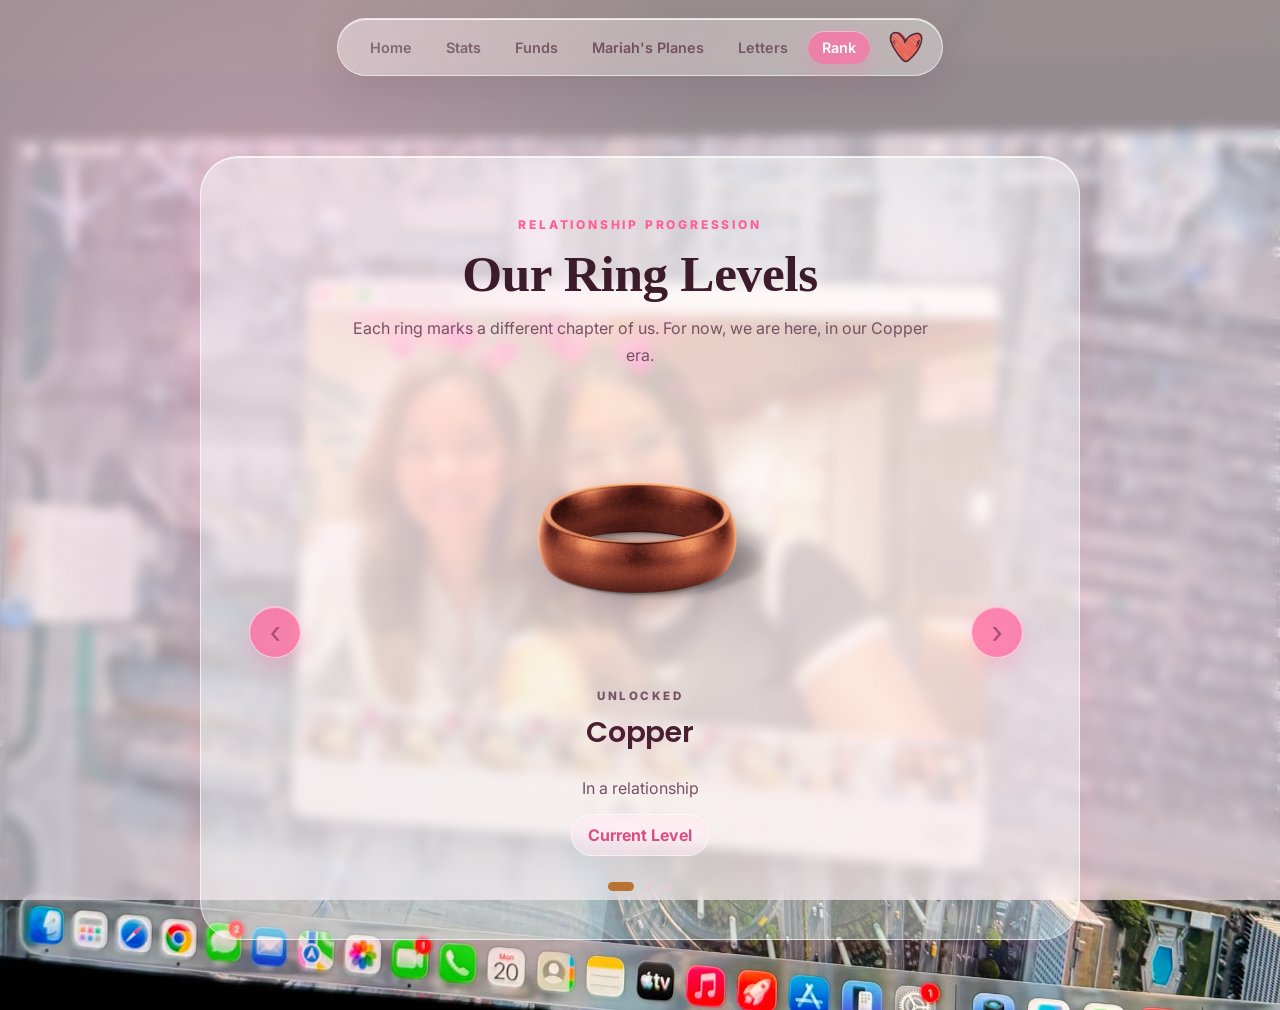
<file: pages/levelup.html>
<!DOCTYPE html>
<html lang="en">
<head>
  <meta charset="UTF-8" />
  <meta name="viewport" content="width=device-width, initial-scale=1.0" />
  <title>Rank</title>
  <link rel="stylesheet" href="../style.css" />
  <link rel="icon" href="../img/icon.png" />
  <script src="../js/swipe.js"></script>
  <link href="https://fonts.googleapis.com/css2?family=Inter:wght@400;500;600&family=Poppins:wght@500;600;700&display=swap" rel="stylesheet">
</head>
<body>
  <header class="site-header">
    <nav>
      <a href="../index.html">Home</a>
      <a href="stats.html">Stats</a>
      <a href="funds.html">Funds</a>
      <a href="planes.html">Mariah's Planes</a>
      <a href="letters.html">Letters</a>
      <a href="levelup.html" class="active">Rank</a>
    </nav>
    <a href="../index.html" class="logo">
      <img src="../img/icon.png" alt="Logo" />
    </a>
  </header>
    <main class="level-page elegant-level fade-in">
    <section class="ring-showcase">
        <p class="eyebrow">relationship progression</p>
        <h1>Our Ring Levels</h1>
        <p class="level-intro">
        Each ring marks a different chapter of us. For now, we are here,
        in our Copper era.
        </p>
        <div class="ring-display">
        <button class="carousel-btn" id="prevBtn">‹</button>
        <div class="ring-stage">
        <div id="lockOverlay" class="lock-overlay">
            <div class="lock-content">
            <img src="../img/lock.png" class="lock-img" alt="Locked" />
            <p>Locked</p>
            </div>
        </div>
        <img id="ringImage" src="../img/copper.png" alt="Copper Ring" />
        <p id="ringStatus" class="ring-status unlocked-text">Unlocked</p>
        <h2 id="ringTitle">Copper Ring</h2>
        <p id="ringMeaning">In a relationship</p>
        <span id="ringBadge" class="ring-badge">Current Level</span>
        </div>
        <button class="carousel-btn" id="nextBtn">›</button>
        </div>
        <div class="ring-dots">
        <span class="dot active"></span>
        <span class="dot"></span>
        <span class="dot"></span>
        </div>
    </section>
    </main>
  <script src="../js/levelup.js"></script>
</body>
</html>
</file>
<file: style.css>
* {
  box-sizing: border-box;
}
:root {
  --pink: #ff5f98;
  --pink-dark: #d94f82;
  --text: #4b1f32;
  --muted: #755266;
  --glass-bg: rgba(255, 255, 255, 0.42);
  --glass-bg-strong: rgba(255, 255, 255, 0.58);
  --glass-border: rgba(255, 255, 255, 0.65);
  --glass-shadow:
    0 18px 45px rgba(255, 120, 160, 0.18),
    inset 0 1px 0 rgba(255, 255, 255, 0.75);
}
body {
  margin: 0;
  padding-top: 86px;
  font-family: 'Inter', sans-serif;
  color: var(--text);
  background: url("img/home.jpg") no-repeat center center fixed;
  background-size: cover;
}
h1, h2, h3 {
  font-family: 'Poppins', sans-serif;
  letter-spacing: -0.3px;
}
h1 {
  font-weight: 700;
}
h2 {
  font-weight: 600;
}
p {
  font-weight: 400;
}
body::before {
  content: "";
  position: fixed;
  inset: 0;
  background:
    radial-gradient(circle at 20% 25%, rgba(255, 180, 210, 0.35), transparent 38%),
    radial-gradient(circle at 80% 75%, rgba(255, 210, 225, 0.35), transparent 42%),
    rgba(255, 240, 246, 0.58);
  backdrop-filter: blur(6px);
  -webkit-backdrop-filter: blur(6px);
  z-index: -1;
}
button,
a,
.miss-widget,
.sent-popup {
  user-select: none;
  -webkit-user-select: none;
  -ms-user-select: none;
}
.hero-card,
.miss-widget,
.identity-card,
.relationship-card,
.level-hero,
.ring-card,
.ring-showcase,
.stats-hero,
.stats-card,
.funds-hero,
.funds-card,
.planes-hero,
.planes-card,
.plane-log-card,
.plane-result,
.selected-plane-box,
.wishlist-item,
.money-list li,
.bucket-list li,
.time-grid div,
.mini-stats div,
.plane-log-stats div,
.plane-stats div {
  background: var(--glass-bg);
  backdrop-filter: blur(18px) saturate(145%);
  -webkit-backdrop-filter: blur(18px) saturate(145%);
  border: 1px solid var(--glass-border);
  box-shadow: var(--glass-shadow);
}
.site-header {
  position: fixed;
  top: 18px;
  left: 50%;
  transform: translateX(-50%);
  width: fit-content;
  max-width: 92%;
  z-index: 1000;
  display: flex;
  align-items: center;
  justify-content: center;
  gap: 18px;
  padding: 10px 18px;
  border-radius: 999px;
  background: rgba(255, 255, 255, 0.28);
  backdrop-filter: blur(28px) saturate(160%);
  -webkit-backdrop-filter: blur(28px) saturate(160%);
  border: 1px solid rgba(255, 255, 255, 0.62);
  box-shadow:
    0 12px 35px rgba(80, 45, 60, 0.12),
    inset 0 1px 0 rgba(255, 255, 255, 0.8);
}
.site-header::before {
  content: "";
  position: absolute;
  inset: 0;
  border-radius: inherit;
  background: linear-gradient(
    120deg,
    rgba(255,255,255,0.42),
    rgba(255,255,255,0.08),
    rgba(255,255,255,0.28)
  );
  opacity: 0.45;
  pointer-events: none;
}
.logo,
.site-brand {
  display: flex;
  align-items: center;
  gap: 10px;
  text-decoration: none;
  cursor: pointer;
  color: var(--text);
  font-weight: 800;
}
.logo img,
.site-brand img {
  width: 36px;
  height: 36px;
  transition: transform 0.2s ease;
}
.logo:hover img,
.site-brand:hover img {
  transform: scale(1.07);
}
.site-header nav {
  display: flex;
  align-items: center;
  justify-content: center;
  gap: 6px;
}
.site-header nav a,
nav a {
  margin: 0;
  padding: 8px 14px;
  border-radius: 999px;
  text-decoration: none;
  color: #6b4a59;
  font-size: 0.9rem;
  font-weight: 600;
  transition:
    background 0.22s ease,
    color 0.22s ease,
    transform 0.22s ease;
}
.site-header nav a:hover,
nav a:hover {
  background: rgba(255, 255, 255, 0.32);
  color: var(--pink);
  transform: translateY(-1px);
}
.site-header nav a.active,
nav a.active {
  background: rgba(255, 95, 152, 0.72);
  color: white;
  box-shadow:
    0 8px 22px rgba(255, 95, 152, 0.24),
    inset 0 1px 0 rgba(255, 255, 255, 0.45);
}
.home-page {
  min-height: calc(100vh - 86px);
  padding: 70px 24px;
  display: grid;
  grid-template-columns: 1.3fr 0.7fr;
  gap: 28px;
  max-width: 1100px;
  margin: 0 auto;
  align-items: center;
}
.hero-card {
  border-radius: 34px;
  padding: 40px;
}
.eyebrow,
.widget-label {
  text-transform: uppercase;
  letter-spacing: 2.8px;
  font-size: 0.75rem;
  color: var(--pink);
  font-weight: 800;
}
.hero-card h1 {
  font-size: 3.2rem;
  line-height: 1.05;
  margin: 12px 0 20px;
}
.intro {
  font-size: 1.1rem;
  line-height: 1.7;
  color: var(--muted);
  max-width: 620px;
}
.date-pill,
.level-badge,
.ring-badge,
.engine-type,
.plane-airline {
  display: inline-block;
  padding: 10px 16px;
  border-radius: 999px;
  background: rgba(255, 228, 239, 0.45);
  backdrop-filter: blur(12px);
  -webkit-backdrop-filter: blur(12px);
  border: 1px solid rgba(255, 255, 255, 0.55);
  color: var(--pink-dark);
  font-weight: 700;
}
.date-pill {
  margin-top: 24px;
}
.miss-widget {
  text-align: center;
  max-width: 360px;
  margin: 0 auto;
  padding: 34px 26px 30px;
  border-radius: 36px;
  background: rgba(255, 255, 255, 0.48);
}
.widget-label {
  font-size: 0.68rem;
  letter-spacing: 3.5px;
  margin-bottom: 8px;
}
.miss-widget h2 {
  font-size: 1.75rem;
  margin: 0 0 26px;
  color: var(--text);
}
.miss-count {
  position: relative;
  width: 190px;
  height: 172px;
  margin: 0 auto 26px;
  display: flex;
  flex-direction: column;
  align-items: center;
  justify-content: center;
  color: white;
  filter: drop-shadow(0 14px 24px rgba(255, 95, 152, 0.28));
  transition: transform 0.28s ease, filter 0.28s ease;
}
.miss-count::before {
  content: "";
  position: absolute;
  inset: 0;
  background:
    radial-gradient(circle at 30% 25%, rgba(255,255,255,0.82) 0 7%, transparent 8%),
    radial-gradient(circle at 24% 37%, rgba(255,255,255,0.28) 0 10%, transparent 11%),
    linear-gradient(145deg, #ffa3c8 0%, #ff6fa7 55%, #ff9fc5 100%);
  clip-path: polygon(
    50% 92%,
    16% 62%,
    7% 43%,
    8% 25%,
    20% 10%,
    37% 9%,
    50% 24%,
    63% 9%,
    80% 10%,
    92% 25%,
    93% 43%,
    84% 62%
  );
  box-shadow:
    inset 0 7px 18px rgba(255,255,255,0.48),
    inset 0 -14px 24px rgba(210,45,110,0.16);
}
.miss-count::after {
  content: "";
  position: absolute;
  inset: 8px;
  clip-path: polygon(
    50% 92%,
    16% 62%,
    7% 43%,
    8% 25%,
    20% 10%,
    37% 9%,
    50% 24%,
    63% 9%,
    80% 10%,
    92% 25%,
    93% 43%,
    84% 62%
  );
  border: 2px solid rgba(255,255,255,0.72);
  opacity: 0.8;
}
.miss-count:hover {
  transform: translateY(-3px) scale(1.02);
}
.miss-count span,
.miss-count p {
  position: relative;
  z-index: 2;
}
.miss-count span {
  font-size: 3rem;
  font-weight: 700;
  line-height: 1;
  letter-spacing: -2px;
}
.miss-count p {
  margin: 6px 0 0;
  font-size: 0.82rem;
  font-weight: 700;
}
.miss-count.bump {
  animation: heartBump 0.45s cubic-bezier(.2, .9, .3, 1.35);
}
@keyframes heartBump {
  0% { transform: scale(1); }
  45% { transform: scale(1.08); }
  75% { transform: scale(0.97); }
  100% { transform: scale(1); }
}
button {
  border: none;
  cursor: pointer;
  font-family: inherit;
}
.miss-widget button,
button,
.small-btn,
.full-btn,
.carousel-btn,
.see-more-btn,
.wishlist-actions button {
  border-radius: 999px;
  background: rgba(255, 95, 152, 0.72);
  backdrop-filter: blur(14px) saturate(145%);
  -webkit-backdrop-filter: blur(14px) saturate(145%);
  color: white;
  border: 1px solid rgba(255, 255, 255, 0.55);
  box-shadow:
    0 10px 22px rgba(255, 79, 146, 0.22),
    inset 0 1px 0 rgba(255,255,255,0.5);
  transition:
    transform 0.22s ease,
    box-shadow 0.22s ease,
    background 0.22s ease,
    filter 0.22s ease,
    opacity 0.22s ease;
}
.miss-widget button {
  min-width: 230px;
  padding: 13px 22px;
  font-size: 1rem;
  font-weight: 500;
  letter-spacing: 0.3px;
}
.secondary-btn {
  margin-top: 18px;
}
.miss-widget button:not(.secondary-btn):hover,
button:not(.secondary-btn):hover,
.small-btn:hover,
.full-btn:hover,
.see-more-btn:hover,
.wishlist-actions button:hover {
  background: rgba(255, 95, 152, 0.82);
  filter: brightness(1.03);
  transform: scale(0.96);
}
.miss-widget button:active,
button:active {
  transform: scale(0.96);
}
.miss-widget button.sending {
  opacity: 0.75;
  transform: scale(0.97);
  pointer-events: none;
}
.miss-widget .secondary-btn:hover {
  transform: scale(0.96);
}
.tiny-note {
  max-width: 280px;
  margin: 22px auto 0;
  font-size: 0.88rem;
  line-height: 1.5;
  color: var(--muted);
}
.hidden {
  display: none;
}
.identity-screen {
  position: fixed;
  inset: 0;
  min-height: 100vh;
  padding: 24px;
  display: flex;
  justify-content: center;
  align-items: center;
  background:
    radial-gradient(circle at 20% 25%, rgba(255, 145, 190, 0.32), transparent 36%),
    radial-gradient(circle at 80% 75%, rgba(255, 215, 230, 0.42), transparent 42%),
    rgba(255, 240, 246, 0.58);
  backdrop-filter: blur(10px);
  -webkit-backdrop-filter: blur(10px);
  z-index: 9999;
}
.identity-card {
  width: 100%;
  max-width: 390px;
  padding: 42px 34px 36px;
  text-align: center;
  border-radius: 38px;
  background: rgba(255, 255, 255, 0.42);
  backdrop-filter: blur(22px) saturate(150%);
  -webkit-backdrop-filter: blur(22px) saturate(150%);
  border: 1px solid rgba(255, 255, 255, 0.68);
  box-shadow:
    0 24px 70px rgba(255, 95, 152, 0.22),
    inset 0 1px 0 rgba(255, 255, 255, 0.8);
  animation: identityPop 0.7s cubic-bezier(.2, .9, .2, 1) both;
}
.identity-card::before {
  content: "♡";
  display: grid;
  place-items: center;
  width: 58px;
  height: 58px;
  margin: 0 auto 18px;
  border-radius: 50%;
  background: rgba(255, 255, 255, 0.34);
  border: 1px solid rgba(255, 255, 255, 0.7);
  color: #ff5f98;
  font-size: 2rem;
  box-shadow:
    0 12px 28px rgba(255, 95, 152, 0.18),
    inset 0 1px 0 rgba(255,255,255,0.8);
}
.identity-card h1 {
  margin: 0 0 8px;
  font-size: 2rem;
  color: #4b1f32;
  letter-spacing: -0.5px;
}
.identity-card p {
  margin: 0 auto 24px;
  max-width: 280px;
  color: #755266;
  line-height: 1.55;
  font-size: 0.95rem;
}
.identity-card select {
  width: 100%;
  margin: 0 0 18px;
  padding: 15px 18px;
  border-radius: 999px;
  border: 1px solid rgba(255, 255, 255, 0.72);
  background: rgba(255, 255, 255, 0.38);
  backdrop-filter: blur(14px);
  -webkit-backdrop-filter: blur(14px);
  color: #4b1f32;
  font-size: 0.98rem;
  font-weight: 600;
  outline: none;
  cursor: pointer;
  box-shadow:
    inset 0 1px 0 rgba(255,255,255,0.8),
    0 8px 22px rgba(255, 120, 160, 0.12);
}
.identity-card select:focus {
  border-color: rgba(255, 95, 152, 0.55);
  box-shadow:
    0 0 0 4px rgba(255, 95, 152, 0.12),
    inset 0 1px 0 rgba(255,255,255,0.8);
}
.identity-card button {
  width: 100%;
  padding: 14px 22px;
  border-radius: 999px;
  background: rgba(255, 95, 152, 0.72);
  color: white;
  border: 1px solid rgba(255, 255, 255, 0.55);
  font-size: 1rem;
  font-weight: 600;
  box-shadow:
    0 12px 26px rgba(255, 95, 152, 0.24),
    inset 0 1px 0 rgba(255,255,255,0.5);
  transition:
    transform 0.22s ease,
    background 0.22s ease,
    box-shadow 0.22s ease;
}
.identity-card button:hover {
  transform: translateY(-2px);
  background: rgba(255, 95, 152, 0.82);
}
.identity-card button:active {
  transform: scale(0.97);
}
@keyframes identityPop {
  from {
    opacity: 0;
    transform: translateY(18px) scale(0.96);
  }
  to {
    opacity: 1;
    transform: translateY(0) scale(1);
  }
}
select,
input,
textarea,
.search-input,
.plane-form input,
.plane-form textarea,
.plane-search-row input,
.planes-card input,
.planes-card textarea,
.add-form input {
  width: 100%;
  padding: 14px 16px;
  border-radius: 20px;
  border: 1px solid rgba(255, 255, 255, 0.55);
  outline: none;
  background: rgba(255, 255, 255, 0.34);
  backdrop-filter: blur(12px);
  -webkit-backdrop-filter: blur(12px);
  color: var(--text);
  font-size: 1rem;
  font-family: inherit;
  box-shadow: inset 0 1px 0 rgba(255,255,255,0.55);
}
select {
  margin: 20px 0;
  border-radius: 999px;
  color: #5a2438;
}
.relationship-card {
  margin-top: 25px;
  padding: 20px;
  border-radius: 24px;
  text-align: center;
}
.counter-label {
  margin: 0 0 18px;
  font-size: 0.85rem;
  text-transform: uppercase;
  letter-spacing: 2.5px;
  font-weight: 700;
  color: var(--pink-dark);
}
.time-grid {
  display: grid;
  grid-template-columns: repeat(3, 1fr);
  gap: 12px;
}
.time-grid div {
  border-radius: 16px;
  padding: 12px 8px;
}
.time-grid span {
  font-size: 1.4rem;
  font-weight: bold;
  color: var(--pink);
}
.time-grid p {
  margin: 0;
  font-size: 0.7rem;
  color: #8c5a6d;
}
.sent-popup {
  position: fixed;
  bottom: 40px;
  left: 50%;
  transform: translateX(-50%) translateY(25px) scale(0.95);
  background: rgba(255, 95, 152, 0.68);
  backdrop-filter: blur(16px);
  -webkit-backdrop-filter: blur(16px);
  color: white;
  padding: 12px 22px;
  border-radius: 999px;
  border: 1px solid rgba(255,255,255,0.55);
  font-size: 0.95rem;
  font-weight: 600;
  box-shadow:
    0 10px 25px rgba(255, 111, 159, 0.28),
    inset 0 1px 0 rgba(255,255,255,0.4);
  opacity: 0;
  pointer-events: none;
}
.sent-popup.show {
  animation: popSent 1.5s ease forwards;
  position: fixed;
  bottom: 10px;
  left: 50%;
  z-index: 10000;
}
@keyframes popSent {
  0% {
    opacity: 0;
    transform: translateX(-50%) translateY(25px) scale(0.95);
  }
  20% {
    opacity: 1;
    transform: translateX(-50%) translateY(0) scale(1.05);
  }
  35%, 80% {
    opacity: 1;
    transform: translateX(-50%) translateY(0) scale(1);
  }
  100% {
    opacity: 0;
    transform: translateX(-50%) translateY(-10px) scale(0.98);
  }
}
.fade-in {
  opacity: 0;
  transform: translateY(20px);
  animation: fadeInUp 1s ease forwards;
}
.hero-card {
  animation: fadeInUp 1s ease forwards;
  animation-delay: 0.2s;
  opacity: 0;
}
.miss-widget {
  animation: fadeInUp 1s ease forwards;
  animation-delay: 0.4s;
  opacity: 0;
}
@keyframes fadeInUp {
  from {
    opacity: 0;
    transform: translateY(25px);
  }
  to {
    opacity: 1;
    transform: translateY(0);
  }
}
.level-page,
.stats-page,
.funds-page,
.planes-page {
  min-height: calc(100vh - 86px);
  padding: 70px 24px;
  max-width: 1150px;
  margin: 0 auto;
}
.level-hero,
.stats-hero,
.funds-hero,
.planes-hero {
  border-radius: 34px;
  padding: 40px;
  margin-bottom: 28px;
}
.level-hero h1,
.stats-hero h1,
.funds-hero h1,
.planes-hero h1 {
  font-size: 3rem;
  margin: 10px 0 14px;
  color: var(--text);
}
.level-hero p,
.stats-hero p,
.stats-card p,
.funds-hero p,
.funds-card p,
.planes-hero p,
.planes-card p {
  color: var(--muted);
  line-height: 1.7;
}
.rings-grid {
  display: grid;
  grid-template-columns: repeat(3, 1fr);
  gap: 22px;
}
.ring-card {
  position: relative;
  min-height: 330px;
  border-radius: 32px;
  padding: 32px;
  text-align: center;
  overflow: hidden;
}
.ring-card::before {
  content: "";
  position: absolute;
  inset: -80px;
  opacity: 0.18;
  z-index: 0;
}
.ring-card > * {
  position: relative;
  z-index: 1;
}
.ring-icon {
  font-size: 4rem;
  margin: 20px 0;
}
.status,
.ring-status {
  text-transform: uppercase;
  letter-spacing: 2.5px;
  font-size: 0.72rem;
  font-weight: 800;
  margin: 0;
}
.ring-card h2,
.ring-stage h2 {
  margin: 8px 0;
  font-size: 1.8rem;
  color: var(--text);
}
.meaning,
.level-intro,
.ring-stage p {
  color: var(--muted);
}
.copper::before {
  background: radial-gradient(circle, #b87333, transparent 60%);
}
.silver::before {
  background: radial-gradient(circle, #c0c0c0, transparent 60%);
}
.gold::before {
  background: radial-gradient(circle, #ffd700, transparent 60%);
}
.copper .status,
.unlocked-text {
  color: #b87333;
}
.silver .status,
.locked-text {
  color: #999;
}
.gold .status {
  color: #d4a017;
}
.locked {
  filter: grayscale(0.45);
  opacity: 0.72;
}
.lock {
  position: absolute;
  top: 20px;
  right: 22px;
  font-size: 1.4rem;
}
.locked-badge,
.locked-ring-badge {
  background: rgba(255,255,255,0.26);
  color: #86737c;
  box-shadow: none;
}
.unlocked {
  border: 2px solid rgba(184, 115, 51, 0.35);
}
.elegant-level {
  min-height: calc(100vh - 86px);
  display: flex;
  justify-content: center;
  align-items: center;
  padding: 70px 24px;
}
.ring-showcase {
  width: 100%;
  max-width: 880px;
  border-radius: 38px;
  padding: 48px;
  text-align: center;
}
.ring-showcase h1 {
  font-family: Georgia, serif;
  font-size: 3.2rem;
  margin: 10px 0 12px;
  color: #3c1c2b;
}
.level-intro {
  max-width: 580px;
  margin: 0 auto 38px;
  line-height: 1.7;
}
.ring-display {
  display: grid;
  grid-template-columns: 60px 1fr 60px;
  align-items: center;
  gap: 18px;
}
.ring-stage {
  position: relative;
  min-height: 430px;
  display: flex;
  flex-direction: column;
  align-items: center;
  justify-content: center;
}
.ring-stage img {
  width: 260px;
  height: 260px;
  object-fit: contain;
  margin-bottom: 22px;
  filter: drop-shadow(0 18px 25px rgba(80, 45, 60, 0.18));
}
.ring-animate {
  animation: ringFloatIn 0.7s ease both;
}
@keyframes ringFloatIn {
  0% {
    opacity: 0;
    transform: translateY(20px) scale(0.92) rotate(-4deg);
  }
  100% {
    opacity: 1;
    transform: translateY(0) scale(1) rotate(0deg);
  }
}
.carousel-btn {
  width: 52px;
  height: 52px;
  font-size: 2rem;
  line-height: 1;
  color: #a94f73;
}
.ring-dots {
  display: flex;
  justify-content: center;
  gap: 10px;
  margin-top: 26px;
}
.dot {
  width: 9px;
  height: 9px;
  border-radius: 50%;
  background: rgba(227, 203, 213, 0.75);
}
.dot.active {
  width: 26px;
  border-radius: 999px;
  background: #b87333;
}
.lock-overlay {
  position: absolute;
  inset: 0;
  background: rgba(255, 255, 255, 0.32);
  backdrop-filter: blur(8px);
  -webkit-backdrop-filter: blur(8px);
  border-radius: 28px;
  display: flex;
  align-items: center;
  justify-content: center;
  opacity: 0;
  pointer-events: none;
  z-index: 5;
  transition: opacity 0.3s ease;
}
.lock-overlay.show {
  opacity: 1;
}
.lock-overlay.show::after {
  content: "";
  position: absolute;
  width: 200%;
  height: 100%;
  background: linear-gradient(
    120deg,
    transparent,
    rgba(255, 255, 255, 0.22),
    transparent
  );
  animation: lockedShimmer 2.5s infinite;
}
@keyframes lockedShimmer {
  0% { transform: translateX(-100%); }
  100% { transform: translateX(100%); }
}
.locked-ring-image {
  filter: grayscale(0.6) brightness(0.85);
  opacity: 0.85;
  transition: all 0.4s ease;
}
.lock-content {
  display: flex;
  flex-direction: column;
  align-items: center;
  gap: 8px;
  color: #6b5a61;
  font-weight: 700;
  letter-spacing: 1.5px;
  text-transform: uppercase;
}
.lock-img {
  width: 56px;
  height: 56px;
  object-fit: contain;
  opacity: 0.9;
  animation: lockFloat 2s ease-in-out infinite;
}
@keyframes lockFloat {
  0%, 100% { transform: translateY(0); }
  50% { transform: translateY(-6px); }
}
.stats-grid,
.funds-grid,
.planes-layout,
.planes-grid,
.top-row {
  display: grid;
  grid-template-columns: 1fr 1fr;
  gap: 22px;
}
.planes-grid {
  grid-template-columns: 1.1fr 0.9fr;
}
.stats-card,
.funds-card,
.planes-card {
  border-radius: 32px;
  padding: 34px;
}
.stats-card.wide,
.funds-card.wide,
.planes-card.wide {
  grid-column: span 2;
}
.stats-card h2 {
  margin-top: 0;
}
.time-grid.compact {
  margin-top: 18px;
}
.mini-stats,
.plane-stats,
.plane-log-stats {
  display: grid;
  grid-template-columns: repeat(3, 1fr);
  gap: 14px;
  margin: 24px 0;
}
.plane-stats,
.plane-log-stats {
  grid-template-columns: repeat(2, 1fr);
}
.mini-stats div,
.plane-stats div,
.plane-log-stats div {
  border-radius: 20px;
  padding: 18px 10px;
  text-align: center;
}
.mini-stats span,
.plane-stats span,
.plane-log-stats span,
.money-total span,
.individual-stats span {
  font-size: 2rem;
  font-weight: bold;
  color: var(--pink);
}
.mini-stats p,
.plane-stats p,
.plane-log-stats p {
  margin: 6px 0 0;
  font-size: 0.8rem;
}
.add-form,
.plane-search-row {
  display: flex;
  gap: 12px;
  margin: 22px 0;
}
.plane-form {
  display: flex;
  flex-direction: column;
  gap: 12px;
}
.form-row {
  display: grid;
  grid-template-columns: 1fr 1fr;
  gap: 12px;
}
textarea,
.plane-form textarea,
.planes-card textarea {
  min-height: 110px;
  resize: vertical;
}
.bucket-list,
.money-list {
  list-style: none;
  padding: 0;
  margin: 20px 0 0;
}
.bucket-list li,
.money-list li {
  border-radius: 20px;
  padding: 14px 16px;
  margin-bottom: 10px;
  display: flex;
  justify-content: space-between;
  gap: 14px;
  align-items: center;
}
.bucket-list li.done span {
  text-decoration: line-through;
  color: #a98a98;
}
.bucket-list span,
.wishlist-info {
  display: flex;
  flex-direction: column;
  gap: 4px;
}
.small-btn {
  padding: 8px 14px;
  font-size: 0.8rem;
  box-shadow: none;
}
.delete-btn,
.wishlist-actions .delete-btn,
.funds-title-row .delete-btn,
.money-actions .delete-btn,
.bucket-list .delete-btn {
  width: auto !important;
  height: auto !important;
  min-width: 0 !important;
  padding: 8px 14px;
  border-radius: 999px;
  background: rgba(255, 255, 255, 0.28) !important;
  color: var(--pink) !important;
  border: 1px solid rgba(255,255,255,0.45);
  box-shadow: none !important;
  font-size: 0.8rem;
  line-height: 1;
  display: inline-flex;
  align-items: center;
  justify-content: center;
}
.delete-btn:hover {
  background: rgba(255, 255, 255, 0.38) !important;
}
.delete-btn.confirming {
  background: rgba(255, 59, 92, 0.75) !important;
  color: white !important;
}
.small-timer {
  margin-top: 18px;
  display: grid;
  grid-template-columns: repeat(3, 1fr);
  gap: 10px;
  width: 100%;
}
.small-timer div {
  width: 100%;
  min-height: 90px;
  padding: 10px;
  border-radius: 16px;
  display: flex;
  flex-direction: column;
  justify-content: center;
  align-items: center;
}
.small-timer span {
  font-size: 1.3rem;
}
.small-timer p {
  font-size: 0.7rem;
}
@media (max-width: 400px) {
  .small-timer {
    grid-template-columns: repeat(2, 1fr);
  }
}
.timer-card {
  display: flex;
  flex-direction: column;
  align-items: center;
}
.timer-card h2 {
  margin-bottom: 6px;
}
.missing-label {
  text-align: center;
  font-size: 0.85rem;
  color: #8a6b78;
  margin-bottom: 12px;
  letter-spacing: 1px;
}
.individual-stats {
  margin-top: 18px;
  display: flex;
  justify-content: center;
  gap: 30px;
}
.individual-stats div {
  text-align: center;
}
.person-name {
  margin: 0;
  font-size: 0.8rem;
  color: #6b4c59;
  font-weight: 600;
}
.individual-stats small {
  font-size: 0.7rem;
  color: #9b7a87;
}
.funds-title-row,
.plane-header,
.plane-log-top,
.plane-card-header {
  display: flex;
  justify-content: space-between;
  align-items: center;
  gap: 12px;
}
.money-total {
  margin: 28px 0 20px;
  text-align: center;
}
.money-total span {
  font-size: 3rem;
}
.progress-shell {
  width: 100%;
  height: 16px;
  background: rgba(255, 255, 255, 0.28);
  border-radius: 999px;
  overflow: hidden;
  border: 1px solid rgba(255,255,255,0.4);
}
.progress-bar {
  height: 100%;
  width: 0%;
  background: linear-gradient(135deg, #ff7aa8, #ffb6cf);
  border-radius: 999px;
  transition: width 0.4s ease;
}
.progress-text {
  text-align: center;
  font-size: 0.9rem;
}
.money-actions,
.wishlist-actions,
.bucket-list li > div {
  display: flex;
  align-items: center;
  gap: 8px;
}
.money-list strong {
  color: var(--pink);
}
.money-list p {
  margin: 4px 0 0;
  font-size: 0.85rem;
}
.money-list small,
.bucket-list small {
  color: #9b7182;
  font-size: 0.75rem;
}
.empty-state {
  color: #9b7182;
  font-style: italic;
}
.negative-money {
  color: #d94f4f !important;
}
.search-results {
  margin-top: 18px;
  display: grid;
  gap: 12px;
  max-height: 430px;
  overflow-y: auto;
  padding-right: 6px;
}
.plane-result {
  border-radius: 20px;
  padding: 16px;
  display: flex;
  justify-content: space-between;
  gap: 12px;
  align-items: center;
}
.plane-result strong,
.selected-plane-box h3 {
  color: var(--text);
}
.plane-result p {
  margin: 4px 0 0;
  font-size: 0.85rem;
}
.selected-plane-box {
  border-radius: 22px;
  padding: 18px;
  margin: 18px 0;
}
.small-label {
  margin: 0 0 6px;
  font-size: 0.75rem;
  text-transform: uppercase;
  letter-spacing: 1.5px;
  color: var(--pink) !important;
  font-weight: 700;
}
.full-btn,
.see-more-btn {
  width: 100%;
  margin-top: 14px;
}
.plane-log,
.planes-list {
  display: grid;
  gap: 14px;
  margin-top: 18px;
}
.plane-log-card {
  border-radius: 24px;
  padding: 20px;
}
.plane-log-card h3 {
  margin: 0 0 8px;
  font-size: 1.4rem;
}
.plane-log-card p,
.plane-details p {
  margin: 5px 0;
}
.plane-date {
  font-size: 0.78rem;
  margin: 0 0 6px;
  color: var(--pink) !important;
  font-weight: 700;
  text-transform: uppercase;
  letter-spacing: 1px;
}
.plane-meta {
  margin: 6px 0 0;
  font-size: 0.7rem;
  color: #a88a97;
  opacity: 0.85;
}
.plane-details {
  margin-top: 16px;
  display: grid;
  gap: 6px;
}
.engine-type {
  font-size: 0.75rem;
  padding: 6px 10px;
}
.plane-specs {
  display: flex;
  flex-wrap: wrap;
  gap: 10px;
  margin-top: 10px;
}
.plane-specs span {
  background: rgba(255, 255, 255, 0.28);
  padding: 6px 10px;
  border-radius: 10px;
  font-size: 0.75rem;
}
.plane-extra {
  margin-top: 12px;
}
.plane-img {
  width: 100%;
  border-radius: 16px;
  margin-bottom: 10px;
}
.plane-airline {
  font-size: 0.78rem;
  margin: 6px 0 12px;
  padding: 6px 12px;
  color: white !important;
  background: var(--airline-color);
}
.wishlist-item {
  border-radius: 20px;
  padding: 14px 18px;
  margin-top: 12px;
  display: flex;
  justify-content: space-between;
  align-items: center;
}
.wishlist-info span {
  font-size: 0.85rem;
  opacity: 0.7;
}
.wishlist-actions button {
  width: auto;
  height: auto;
  min-width: 0;
  padding: 8px 14px;
  font-size: 0.8rem;
  line-height: 1;
  box-shadow: none;
}
.wishlist-actions .primary-btn,
.bucket-list .small-btn {
  background: rgba(255, 95, 152, 0.72);
  color: white;
}
@media (max-width: 850px) {
  body {
    padding-top: 112px;
  }
  .site-header {
    flex-direction: column;
    gap: 12px;
    padding: 14px 18px;
  }
  .site-header nav,
  nav {
    display: flex;
    flex-wrap: wrap;
    justify-content: center;
    gap: 8px;
  }
  .home-page,
  .stats-grid,
  .funds-grid,
  .planes-layout,
  .planes-grid,
  .top-row {
    grid-template-columns: 1fr;
  }
  .home-page {
    padding-top: 40px;
  }
  .hero-card h1,
  .level-hero h1,
  .stats-hero h1,
  .funds-hero h1,
  .planes-hero h1 {
    font-size: 2.35rem;
  }
  .stats-card.wide,
  .funds-card.wide,
  .planes-card.wide {
    grid-column: span 1;
  }
  .rings-grid {
    grid-template-columns: 1fr;
  }
  .add-form,
  .plane-search-row {
    flex-direction: column;
  }
  .form-row {
    grid-template-columns: 1fr;
  }
}
@media (max-width: 700px) {
  .ring-showcase {
    padding: 34px 22px;
  }
  .ring-showcase h1 {
    font-size: 2.3rem;
  }
  .ring-display {
    grid-template-columns: 42px 1fr 42px;
    gap: 8px;
  }
  .ring-stage img {
    width: 210px;
    height: 210px;
  }
  .carousel-btn {
    width: 42px;
    height: 42px;
    font-size: 1.6rem;
  }
  .small-timer {
    grid-template-columns: repeat(3, 1fr);
  }
  .small-timer div {
    width: auto;
  }
}
.user-picker {
  display: flex;
  flex-direction: column;
  gap: 10px;
  margin: 20px 0;
}
.user-option {
  padding: 14px;
  border-radius: 999px;
  background: rgba(255,255,255,0.35);
  backdrop-filter: blur(12px);
  border: 1px solid rgba(255,255,255,0.6);
  color: #4b1f32;
  font-weight: 600;
  cursor: pointer;
  transition: all 0.2s ease;
}
.user-option:hover {
  transform: translateY(-2px);
  background: rgba(255,255,255,0.5);
}
.user-option.active {
  background: rgba(255, 95, 152, 0.7);
  color: white;
}
.wishlist-item strong {
  display: inline-block;
  transition:
    color 0.25s ease,
    opacity 0.25s ease,
    transform 0.25s ease;
}
.completed {
  text-decoration: line-through;
  opacity: 0.55;
  transform: scale(0.97);
  color: #9b7a87;
}
.just-bought {
  animation: completePop 0.25s ease;
}
@keyframes completePop {
  0% { transform: scale(1); }
  40% { transform: scale(1.05); }
  100% { transform: scale(0.97); }
}
.bucket-section {
  margin-top: 32px;
}
.add-form button {
  padding: 12px 18px;
  border-radius: 999px;
  border: 1px solid rgba(255, 255, 255, 0.6);
  background: rgba(255, 95, 152, 0.72);
  backdrop-filter: blur(12px);
  -webkit-backdrop-filter: blur(12px);
  color: white;
  font-weight: 600;
  font-size: 0.95rem;
  cursor: pointer;
  box-shadow:
    inset 0 1px 0 rgba(255,255,255,0.8),
    0 8px 18px rgba(255, 120, 160, 0.12);
  transition: all 0.22s ease;
}
.add-form button:hover {
  transform: scale(0.96);
}
.add-form button:active {
  transform: scale(0.96);
}
.add-form {
  display: flex;
  gap: 10px;
}
.selected-plane-box {
  margin-bottom: 16px;
}
.planes-card input,
.planes-card textarea {
  width: 100%;
  margin-top: 12px;
}
#notesInput {
  margin-bottom: 16px;
}
.full-btn {
  margin-top: 4px;
}
.plane-search-row button {
  padding: 12px 18px;
  border-radius: 999px;
  border: 1px solid rgba(255,255,255,0.6);
  background: rgba(255, 95, 152, 0.75);
  backdrop-filter: blur(12px);
  -webkit-backdrop-filter: blur(12px);
  color: white;
  font-weight: 600;
  cursor: pointer;
  box-shadow:
    inset 0 1px 0 rgba(255,255,255,0.8),
    0 6px 14px rgba(255, 120, 160, 0.12);
  transition: all 0.22s ease;
}
.plane-search-row button:hover {
  transform: scale(0.96);
  background: rgba(255,255,255,0.5);
}
.plane-search-row button:active {
  transform: scale(0.96);
}
.full-btn {
  width: 100%;
  padding: 14px 20px;
  border-radius: 999px;
  border: 1px solid rgba(255,255,255,0.6);
  background: rgba(255, 95, 152, 0.75);
  color: white;
  font-weight: 600;
  font-size: 1rem;
  box-shadow:
    0 12px 26px rgba(255, 95, 152, 0.25),
    inset 0 1px 0 rgba(255,255,255,0.5);
  cursor: pointer;
  transition: all 0.22s ease;
}
.full-btn:hover {
  background: rgba(255, 95, 152, 0.9);
  transform: scale(0.96);
}
.full-btn:active {
  transform: scale(0.96);
}
.full-btn:disabled {
  opacity: 0.5;
  cursor: not-allowed;
}
.plane-search-row input,
.plane-search-row button {
  height: 54px;
  margin-top: 0 !important;
  padding: 0 20px;
  display: flex;
  align-items: center;
  justify-content: center;
}
.plane-search-row input {
  flex: 1;
}
.plane-search-row {
  align-items: center;
}
@media (max-width: 700px) {
  .stats-page {
    padding: 40px 16px;
  }
  .stats-hero,
  .stats-card {
    padding: 26px 20px;
    border-radius: 28px;
  }
  .stats-hero h1 {
    font-size: 2rem;
  }
  .stats-grid,
  .top-row {
    grid-template-columns: 1fr;
    gap: 22px;
  }
  .mini-stats {
    grid-template-columns: 1fr;
    gap: 12px;
  }
  .individual-stats {
    gap: 18px;
  }
  .small-timer {
    grid-template-columns: repeat(2, 1fr);
    gap: 12px;
  }
  .small-timer div {
    width: 100%;
  }
  .bucket-section {
    margin-top: 24px;
  }
  .add-form {
    flex-direction: column;
    gap: 12px;
  }
  .add-form input,
  .add-form button {
    width: 100%;
  }
  .bucket-list li {
    flex-direction: column;
    align-items: flex-start;
  }
  .bucket-list li > div {
    width: 100%;
    justify-content: flex-end;
  }
}
@media (max-width: 700px) {
  body {
    padding-top: 92px;
  }
  .site-header {
    top: 10px;
    width: calc(100% - 24px);
    max-width: none;
    flex-direction: row;
    align-items: center;
    justify-content: flex-start;
    padding: 10px 12px;
    gap: 10px;
    border-radius: 24px;
  }
  .logo {
    flex: 0 0 auto;
  }
  .logo img,
  .site-brand img {
    width: 32px;
    height: 32px;
    object-fit: contain;
    border-radius: 0;
  }
  .site-header nav {
    flex: 1;
    min-width: 0;
    display: flex;
    flex-wrap: nowrap;
    justify-content: flex-start;
    gap: 6px;
    overflow-x: auto;
    white-space: nowrap;
    padding: 2px 0;
    scrollbar-width: none;
  }
  .site-header nav::-webkit-scrollbar {
    display: none;
  }
  .site-header nav a {
    flex: 0 0 auto;
    padding: 7px 10px;
    font-size: 0.68rem;
  }
}
@media (max-width: 700px) {
  .funds-card.wide {
    padding: 26px 18px;
  }
  .wishlist-item {
    flex-direction: column;
    align-items: flex-start;
    gap: 14px;
  }
  .wishlist-info {
    width: 100%;
  }
  .wishlist-actions {
    width: 100%;
    justify-content: flex-end;
    flex-wrap: wrap;
  }
  .wishlist-actions button {
    flex: 1;
    min-width: 110px;
  }
  .wishlist-form,
  #wishlistForm {
    flex-direction: column;
  }
  #wishlistForm input,
  #wishlistForm button {
    width: 100%;
  }
  .plane-search-row {
    flex-direction: column;
    align-items: stretch;
    gap: 12px;
  }
  .plane-search-row input,
  .plane-search-row button {
    width: 100%;
    height: 50px;
    margin-top: 0 !important;
  }
  .search-results {
    max-height: none;
    padding-right: 0;
  }
  .plane-result {
    flex-direction: column;
    align-items: flex-start;
  }
  .plane-result button {
    width: 100%;
  }
}
.plane-search-pill {
  display: flex;
  align-items: center;
  gap: 8px;
  width: 100%;
  height: 58px;
  padding: 6px 8px 6px 18px;
  border-radius: 999px;
  background: rgba(255, 255, 255, 0.34);
  border: 1px solid rgba(255, 255, 255, 0.65);
  backdrop-filter: blur(14px);
  -webkit-backdrop-filter: blur(14px);
  box-shadow:
    inset 0 1px 0 rgba(255,255,255,0.75),
    0 10px 22px rgba(255,120,160,0.14);
}
.plane-search-pill input {
  flex: 1;
  height: 100%;
  margin: 0 !important;
  padding: 0 !important;
  border: none !important;
  outline: none !important;
  box-shadow: none !important;
  background: transparent !important;
  backdrop-filter: none !important;
  -webkit-backdrop-filter: none !important;
  font-size: 1rem;
  color: var(--text);
}
.search-icon-btn {
  width: 44px;
  height: 44px;
  min-width: 44px;
  display: grid;
  place-items: center;
  padding: 0;
  border-radius: 50%;
  background: rgba(255, 95, 152, 0.72);
  color: white;
  border: 1px solid rgba(255,255,255,0.55);
  box-shadow:
    0 8px 18px rgba(255,95,152,0.22),
    inset 0 1px 0 rgba(255,255,255,0.45);
  font-size: 1rem;
  cursor: pointer;
}
.search-icon-btn:hover {
  background: rgba(255, 95, 152, 0.85);
  transform: scale(0.96);
}
.letters-page {
  min-height: calc(100vh - 86px);
  padding: 70px 24px;
  max-width: 1150px;
  margin: 0 auto;
}
.letters-hero,
.letters-board,
.write-card,
.letter-reader {
  background: var(--glass-bg);
  backdrop-filter: blur(18px) saturate(145%);
  -webkit-backdrop-filter: blur(18px) saturate(145%);
  border: 1px solid var(--glass-border);
  box-shadow: var(--glass-shadow);
}
.letters-hero {
  border-radius: 34px;
  padding: 40px;
  margin-bottom: 28px;
}
.letters-hero h1 {
  font-size: 3rem;
  margin: 10px 0 14px;
  color: var(--text);
}
.letters-hero p {
  color: var(--muted);
  line-height: 1.7;
}
.letters-actions {
  display: flex;
  flex-wrap: wrap;
  gap: 12px;
  margin-top: 24px;
}
.letters-actions button {
  padding: 13px 22px;
  font-size: 0.95rem;
  font-weight: 600;
}
.letters-board {
  position: relative;
  min-height: 560px;
  overflow: hidden;
  display: flex;
  flex-wrap: wrap;
  align-content: flex-start;
  gap: 24px;
  border-radius: 34px;
  padding: 34px;
}
.letters-board::before {
  content: "";
  position: absolute;
  inset: 0;
  background:
    radial-gradient(circle at 18% 20%, rgba(255, 175, 210, 0.18), transparent 30%),
    radial-gradient(circle at 82% 75%, rgba(255, 235, 245, 0.32), transparent 34%);
  pointer-events: none;
}
.letter-envelope {
  position: relative;
  z-index: 1;
  width: 180px;
  min-height: 170px;
  padding: 18px;
  border: 1px solid rgba(255,255,255,0.58);
  border-radius: 26px;
  background: rgba(255,255,255,0.34);
  backdrop-filter: blur(14px);
  -webkit-backdrop-filter: blur(14px);
  box-shadow:
    0 14px 30px rgba(80, 45, 60, 0.12),
    inset 0 1px 0 rgba(255,255,255,0.7);
  color: var(--text);
  text-align: left;
  cursor: pointer;
  transform: rotate(var(--tilt));
  animation: envelopeFloat 4.5s ease-in-out infinite;
  animation-delay: var(--float-delay);
  transition:
    transform 0.25s ease,
    box-shadow 0.25s ease,
    filter 0.25s ease;
}
.letter-envelope:hover {
  transform: translateY(-8px) rotate(0deg) scale(1.03);
  box-shadow:
    0 20px 38px rgba(255, 95, 152, 0.18),
    inset 0 1px 0 rgba(255,255,255,0.8);
}
@keyframes envelopeFloat {
  0%, 100% {
    translate: 0 0;
  }
  50% {
    translate: 0 -8px;
  }
}
.letter-envelope.mariah.unread {
  background: rgba(255, 160, 205, 0.7);
}
.letter-envelope.mariah.read {
  background: rgba(255, 210, 230, 0.45);
}
.letter-envelope.gwyneth.unread {
  background: rgba(255, 215, 150, 0.7);
}
.letter-envelope.gwyneth.read {
  background: rgba(255, 240, 200, 0.45);
}
.letter-envelope.read {
  filter: brightness(1.08) saturate(0.85);
  opacity: 0.85;
}
.letter-end-actions {
  display: flex;
  justify-content: flex-end;
  margin: 36px 0 0;
  padding: 0;
}
.inline-unread-btn {
  position: static !important;
  width: auto !important;
  min-width: 0 !important;
  height: auto !important;
  margin: 0 !important;
  padding: 6px 12px !important;
  border-radius: 999px;
  background: rgba(255,255,255,0.35) !important;
  color: var(--pink-dark) !important;
  border: 1px solid rgba(255,255,255,0.6) !important;
  font-size: 0.7rem !important;
  font-weight: 600;
  box-shadow: none !important;
  opacity: 0.75;
}
.big-envelope.open:not(.letter-only) .letter-end-actions {
  display: none;
}
.mark-unread-btn:hover {
  opacity: 1;
  transform: scale(0.96);
}
.mini-envelope {
  position: relative;
  width: 82px;
  height: 56px;
  margin-bottom: 16px;
}
.mini-envelope-front {
  position: absolute;
  inset: 0;
  border-radius: 7px;
  background:
    linear-gradient(145deg, rgba(255,255,255,0.32), rgba(255,255,255,0.08)),
    rgba(255,255,255,0.35);
  border: 1px solid rgba(255,255,255,0.65);
  clip-path: polygon(
    0 0,
    50% 48%,
    100% 0,
    100% 100%,
    0 100%
  );
}
.mini-envelope-flap {
  position: absolute;
  inset: 0;
  border-radius: 7px;
  background: rgba(255,255,255,0.32);
  border: 1px solid rgba(255,255,255,0.58);
  clip-path: polygon(0 0, 50% 54%, 100% 0);
  transform-origin: top;
}
.letter-envelope-info {
  display: flex;
  flex-direction: column;
  gap: 5px;
}
.letter-envelope-info strong {
  font-size: 0.98rem;
  line-height: 1.25;
}
.letter-envelope-info span {
  font-size: 0.78rem;
  font-weight: 700;
  color: var(--pink-dark);
}
.letter-envelope-info small {
  font-size: 0.72rem;
  color: #8d6877;
}
.letter-modal {
  position: fixed;
  inset: 0;
  z-index: 20000;
  display: flex;
  justify-content: center;
  align-items: center;
  padding: 24px;
}
.letter-modal.hidden {
  display: none;
}
.letter-modal-backdrop {
  position: absolute;
  inset: 0;
  background: rgba(70, 35, 50, 0.25);
  backdrop-filter: blur(10px);
  -webkit-backdrop-filter: blur(10px);
}
.letter-reader {
  position: relative;
  z-index: 1;
  width: min(760px, 100%);
  min-height: 560px;
  border-radius: 36px;
  padding: 34px;
  display: flex;
  flex-direction: column;
  align-items: center;
  justify-content: center;
}
.letter-close-btn {
  position: absolute;
  top: 18px;
  right: 18px;
  width: 42px;
  height: 42px;
  border-radius: 50%;
  font-size: 1.6rem;
  line-height: 1;
  display: grid;
  place-items: center;
  z-index: 5;
}
.big-envelope {
  position: relative;
  width: min(560px, 100%);
  height: 390px;
  perspective: 1200px;
}
.envelope-back {
  position: absolute;
  inset: 110px 0 0;
  border-radius: 18px;
  background: rgba(255,255,255,0.32);
  border: 1px solid rgba(255,255,255,0.65);
}
.envelope-paper {
  position: absolute;
  left: 50%;
  top: 140px;
  bottom: auto;
  width: 88%;
  max-height: 390px;
  overflow-y: auto;
  padding: 30px;
  border-radius: 24px;
  background: rgba(255, 255, 255, 0.86);
  box-shadow:
    0 18px 36px rgba(70, 35, 50, 0.16),
    inset 0 1px 0 rgba(255,255,255,0.9);
  transform: translateX(-50%) translateY(125px);
  opacity: 0;
  transition:
    transform 0.75s cubic-bezier(.2,.9,.2,1),
    opacity 0.4s ease;
  z-index: 2;
  overflow: hidden;
}
.big-envelope.open .envelope-paper {
  transform: translateX(-50%) translateY(-70px);
  opacity: 1;
}
.big-envelope.open:not(.letter-only) .envelope-paper {
  max-height: 260px;
  overflow: hidden;
}
.envelope-paper p {
  color: var(--muted);
  line-height: 1.75;
}
.envelope-paper h2 {
  margin: 8px 0 18px;
  color: var(--text);
}
#letterMeta {
  margin: 0;
  font-size: 0.78rem;
  text-transform: uppercase;
  letter-spacing: 1.4px;
  font-weight: 800;
  color: var(--pink-dark);
}
.envelope-front {
  position: absolute;
  inset: 110px 0 0;
  border-radius: 18px;
  background:
    linear-gradient(135deg, rgba(255,255,255,0.3), rgba(255,255,255,0.05)),
    rgba(255, 170, 205, 0.55);
  border: 1px solid rgba(255,255,255,0.65);
  clip-path: polygon(
    0 0,
    50% 48%,
    100% 0,
    100% 100%,
    0 100%
  );
  z-index: 3;
}
.envelope-flap {
  position: absolute;
  left: 0;
  right: 0;
  top: 110px;
  height: 160px;
  border-radius: 18px 18px 8px 8px;
  background: rgba(255, 190, 215, 0.8);
  border: 1px solid rgba(255,255,255,0.65);
  clip-path: polygon(0 0, 50% 100%, 100% 0);
  transform-origin: top;
  transform: rotateX(0deg);
  transition:
    transform 0.7s cubic-bezier(.2,.9,.2,1),
    z-index 0.1s ease;
  z-index: 4;
}
.big-envelope.open .envelope-flap {
  transform: rotateX(180deg);
  z-index: 1;
}
.big-envelope.mariah .envelope-front,
.big-envelope.mariah .envelope-flap {
  background-color: rgba(255, 160, 205, 0.78);
}
.big-envelope.gwyneth .envelope-front,
.big-envelope.gwyneth .envelope-flap {
  background-color: rgba(255, 220, 145, 0.82);
}
.letter-reader-actions {
  position: relative;
  z-index: 4;
  margin-top: 26px;
}
.letter-reader-actions button {
  padding: 12px 20px;
}
.write-card {
  position: relative;
  z-index: 1;
  width: min(640px, 100%);
  border-radius: 36px;
  padding: 36px;
}
.write-card h2 {
  margin-top: 8px;
}
.write-card form {
  display: grid;
  gap: 16px;
}
.write-card label {
  display: grid;
  gap: 8px;
  color: var(--muted);
  font-size: 0.9rem;
  font-weight: 700;
}
.write-card textarea {
  min-height: 220px;
}
@media (max-width: 700px) {
  .letters-page {
    padding: 40px 16px;
  }
  .letters-hero,
  .letters-board,
  .write-card,
  .letter-reader {
    padding: 26px 20px;
    border-radius: 28px;
  }
  .letters-hero h1 {
    font-size: 2.25rem;
  }
  .letters-actions {
    flex-direction: column;
  }
  .letters-actions button {
    width: 100%;
  }
  .letters-board {
    min-height: 480px;
    gap: 16px;
  }
  .letter-envelope {
    width: 100%;
    min-height: 140px;
  }
  .big-envelope {
    height: 420px;
  }
  .envelope-paper {
    width: 92%;
    max-height: 390px;
    padding: 24px;
  }
  .big-envelope.open .envelope-paper {
    transform: translateX(-50%) translateY(-85px);
  }
}
.letters-actions {
  display: grid;
  grid-template-columns: 1fr 1fr;
  gap: 12px;
}
.letters-actions button,
.letters-actions .secondary-btn {
  width: 100%;
  height: 48px;
  margin: 0;
  padding: 0 18px;
  display: flex;
  align-items: center;
  justify-content: center;
  font-size: 0.95rem;
  font-weight: 600;
}
.recipient-note {
  margin: 0;
  padding: 12px 16px;
  border-radius: 18px;
  background: rgba(255, 255, 255, 0.32);
  border: 1px solid rgba(255,255,255,0.55);
  color: var(--pink-dark);
  font-weight: 700;
  text-align: center;
}
.big-envelope.letter-only ~ .letter-reader-actions {
  display: none;
}
.letter-modal.letter-only-mode .letter-reader {
  background: transparent !important;
  backdrop-filter: none !important;
  -webkit-backdrop-filter: none !important;
  border: none !important;
  box-shadow: none !important;
}
.big-envelope.letter-only {
  width: min(760px, 100%);
  height: 80vh;
  display: block;
}
.big-envelope.letter-only .envelope-back,
.big-envelope.letter-only .envelope-front,
.big-envelope.letter-only .envelope-flap {
  opacity: 0;
  pointer-events: none;
  transition: opacity 0.35s ease;
}
.big-envelope.letter-only .envelope-paper {
  position: absolute;
  left: 50%;
  top: 50%;
  bottom: auto;
  width: min(700px, 92vw);
  max-height: 75vh;
  overflow-y: auto;
  z-index: 20;
  opacity: 1;
  transform: translate(-50%, -50%) scale(1);
  transition:
    transform 0.35s cubic-bezier(.2,.9,.2,1),
    opacity 0.35s ease;
}
.paper-close-btn {
  position: absolute;
  top: 12px;
  right: 14px;
  width: 28px;
  height: 28px;
  display: grid;
  place-items: center;
  border-radius: 50%;
  border: none;
  background: rgba(0,0,0,0.06);
  color: rgba(0,0,0,0.45);
  font-size: 1rem;
  font-weight: 600;
  cursor: pointer;
  transition: all 0.2s ease;
}
.paper-close-btn:hover {
  background: rgba(0,0,0,0.1);
  color: rgba(0,0,0,0.7);
  transform: scale(0.95);
}
.envelope-paper {
  position: absolute;
}
.mark-unread-btn {
  position: absolute !important;
  right: 18px !important;
  bottom: 16px !important;
  left: auto !important;
  top: auto !important;
  width: auto !important;
  min-width: 0 !important;
  margin: 0 !important;
  padding: 6px 12px;
  font-size: 0.7rem;
  font-weight: 600;
  border-radius: 999px;
  background: rgba(255,255,255,0.3);
  color: var(--pink-dark);
  border: 1px solid rgba(255,255,255,0.6);
  backdrop-filter: blur(8px);
  opacity: 0.75;
}
.envelope-paper {
  padding-bottom: 58px !important;
}
.big-envelope.open:not(.letter-only) .envelope-paper {
  max-height: 260px;
  overflow: hidden;
}
.big-envelope.open:not(.letter-only) .envelope-paper::after {
  content: "Tap to read fully";
  position: absolute;
  left: 0;
  right: 0;
  bottom: 20px;
  display: flex;
  align-items: center;
  justify-content: center;
  height: 60px;
  background: linear-gradient(
    transparent,
    rgba(255,255,255,0.95) 70%
  );
  color: var(--pink-dark);
  font-size: 0.75rem;
  font-weight: 700;
  transform: translateY(-100px);
}
.big-envelope.letter-only .envelope-paper {
  max-height: none !important;
  overflow: visible !important;
}
.big-envelope.open:not(.letter-only) .mark-unread-btn {
  opacity: 0;
  pointer-events: none;
}
.big-envelope.letter-only .mark-unread-btn {
  opacity: 0.75;
  pointer-events: auto;
}
.mark-unread-btn {
  transition: opacity 0.25s ease;
}
.big-envelope.letter-only .envelope-paper {
  max-height: 75vh !important;
  overflow-y: auto !important;
  overflow-x: hidden !important;
  padding-bottom: 64px !important;
}
.letter-modal.letter-only-mode {
  overflow-y: auto;
}
.big-envelope.open:not(.letter-only) .envelope-paper {
  overflow: hidden !important;
}
.big-envelope.letter-only .envelope-paper {
  scrollbar-width: none;
  -ms-overflow-style: none;
}
.big-envelope.letter-only .envelope-paper::-webkit-scrollbar {
  display: none;
}
.big-envelope.open:not(.letter-only) .paper-close-btn {
  opacity: 0;
  pointer-events: none;
}
.big-envelope.letter-only .paper-close-btn {
  opacity: 1;
  pointer-events: auto;
}
.paper-close-btn {
  transition: opacity 0.25s ease;
}
.big-envelope.open:not(.letter-only) .envelope-paper {
  overflow: hidden !important;
  max-height: 260px;
}
.big-envelope {
  transition:
    width 0.45s cubic-bezier(.2,.9,.2,1),
    height 0.45s cubic-bezier(.2,.9,.2,1),
    transform 0.45s cubic-bezier(.2,.9,.2,1);
}
.letter-modal.letter-only-mode .letter-reader {
  transition:
    background 0.35s ease,
    box-shadow 0.35s ease,
    border-color 0.35s ease,
    backdrop-filter 0.35s ease;
}
.big-envelope .envelope-back,
.big-envelope .envelope-front,
.big-envelope .envelope-flap {
  transition:
    opacity 0.4s ease,
    transform 0.7s cubic-bezier(.2,.9,.2,1);
}
.big-envelope .envelope-paper {
  transition:
    width 0.5s cubic-bezier(.2,.9,.2,1),
    max-height 0.5s cubic-bezier(.2,.9,.2,1),
    transform 0.5s cubic-bezier(.2,.9,.2,1),
    opacity 0.35s ease,
    border-radius 0.45s ease,
    padding 0.45s ease;
}
.big-envelope.letter-only .envelope-paper {
  animation: fullLetterSoftPop 0.45s cubic-bezier(.2,.9,.2,1) both;
}
@keyframes fullLetterSoftPop {
  from {
    opacity: 0.92;
    transform: translate(-50%, -48%) scale(0.96);
  }
  to {
    opacity: 1;
    transform: translate(-50%, -50%) scale(1);
  }
}
#currentUserNote {
  display: block;
  text-align: center;
  margin-top: 16px;
}
.big-envelope.open:not(.letter-only) .envelope-paper p {
  opacity: 0.85;
}
.big-envelope.open:not(.letter-only) #letterBody {
  filter: blur(4px);
  opacity: 0.45;
  pointer-events: none;
}
.big-envelope.open:not(.letter-only) #letterMeta,
.big-envelope.open:not(.letter-only) #letterTitle,
.big-envelope.open:not(.letter-only) .envelope-paper::after {
  filter: none;
  opacity: 1;
}
.big-envelope.letter-only #letterBody {
  filter: none;
  opacity: 1;
  pointer-events: auto;
}
</file>
